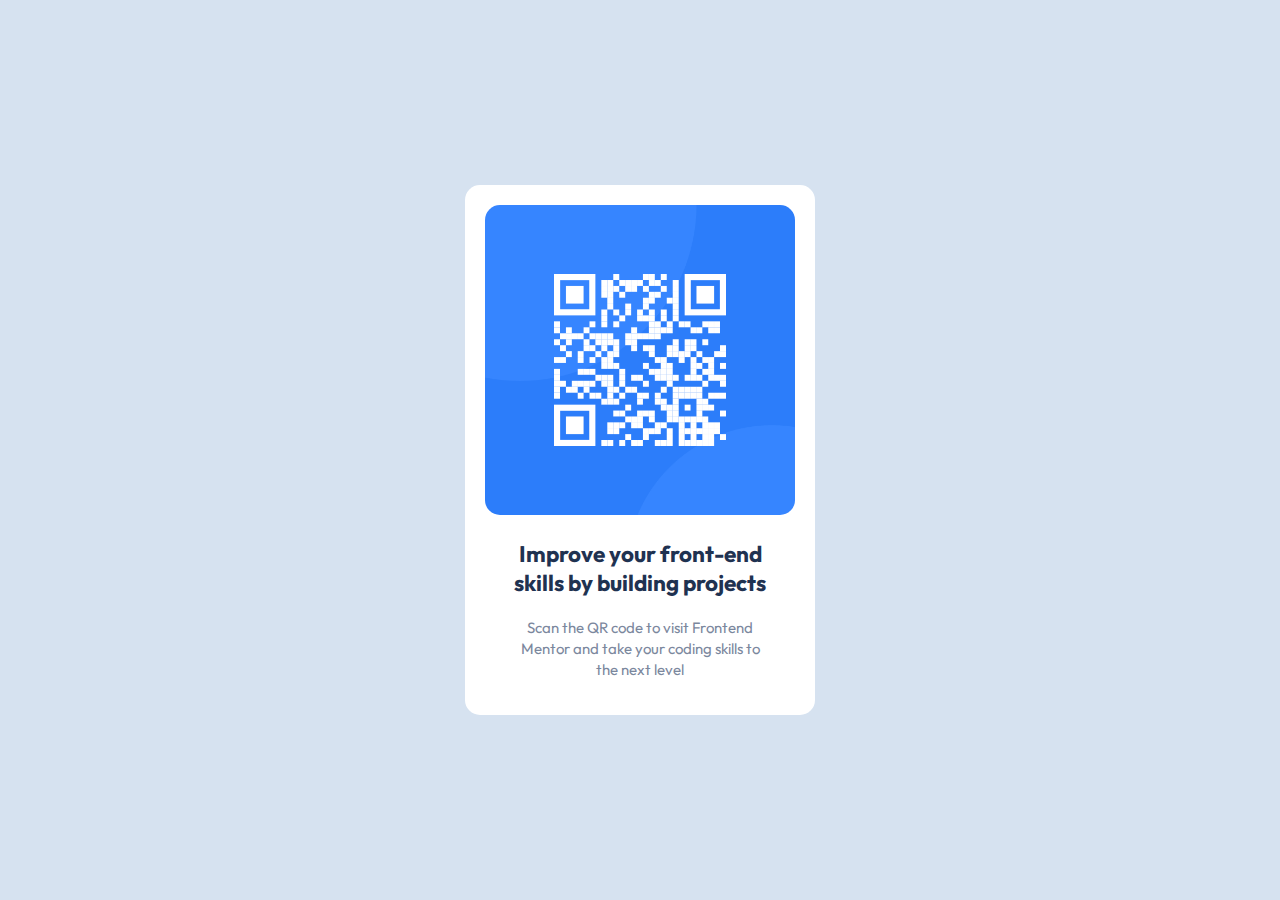
<file: index.html>
<!DOCTYPE html>
<html lang="en">
<head>
  <meta charset="UTF-8">
  <meta name="viewport" content="width=device-width, initial-scale=1.0"> <!-- displays site properly based on user's device -->

  <link rel="icon" type="image/png" sizes="32x32" href="./images/favicon-32x32.png">
  <link rel="stylesheet" href="style.css">
  
  <title>Frontend Mentor | QR code component</title>

 
</head>
<body>

  <main>
    <div class="qr-code">
      <img src="images/image-qr-code.png" alt="qr code">
    </div>

    <div class="content">
      <h2>Improve your front-end skills by building projects</h2>
      <p>Scan the QR code to visit Frontend Mentor and take your coding skills to the next level</p>
    </div>
  </main>


  
</body>
</html>
</file>
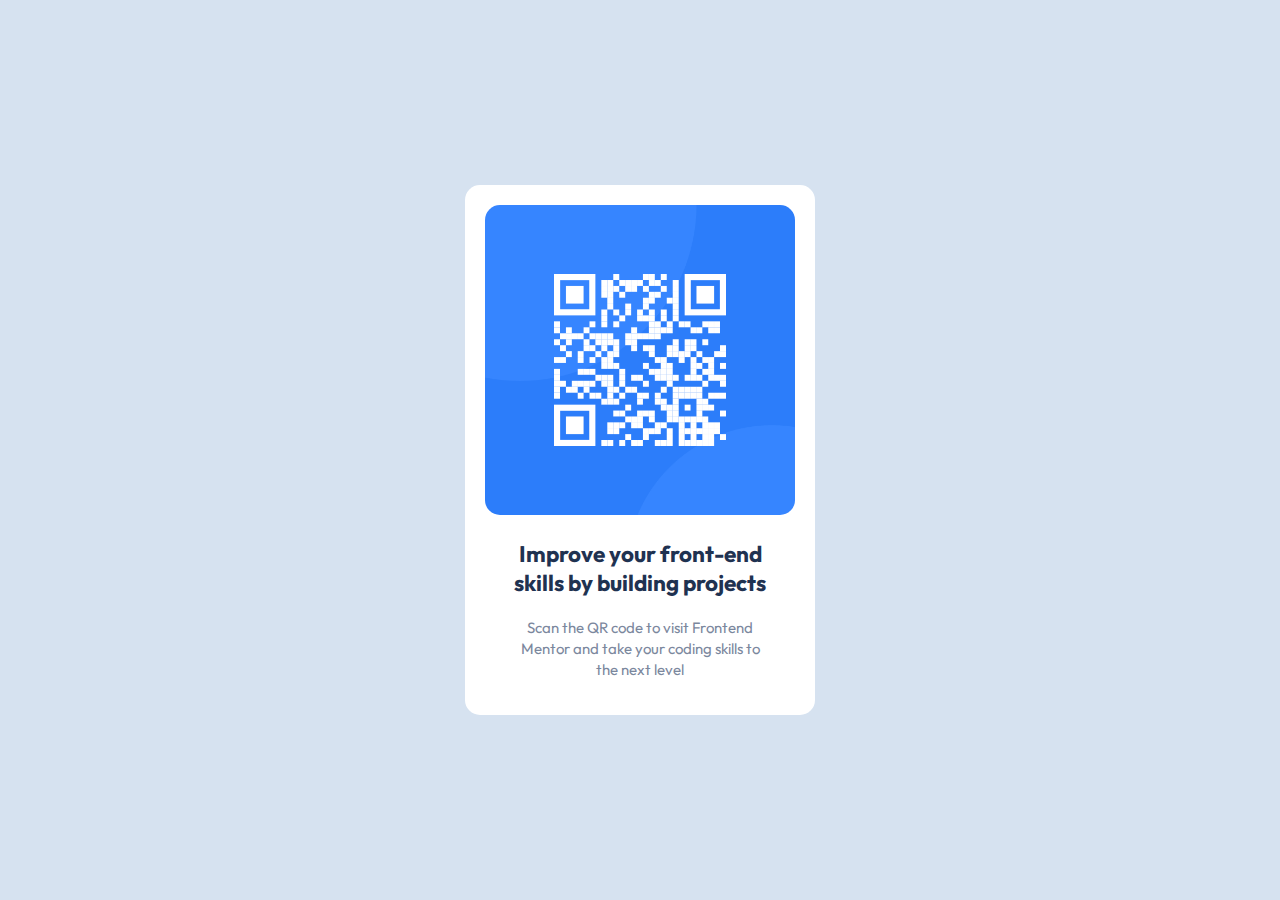
<file: qr-code-component-main/index.html>
<!DOCTYPE html>
<html lang="en">
<head>
  <meta charset="UTF-8">
  <meta name="viewport" content="width=device-width, initial-scale=1.0"> <!-- displays site properly based on user's device -->

  <link rel="icon" type="image/png" sizes="32x32" href="./images/favicon-32x32.png">
  <link rel="stylesheet" href="style.css">
  
  <title>Frontend Mentor | QR code component</title>

 
</head>
<body>

  <main>
    <div class="qr-code">
      <img src="/qr-code-component-main/images/image-qr-code.png" alt="qr code">
    </div>

    <div class="content">
      <h2>Improve your front-end skills by building projects</h2>
      <p>Scan the QR code to visit Frontend Mentor and take your coding skills to the next level</p>
    </div>
  </main>


  
</body>
</html>
</file>
<file: style.css>
@import url('https://fonts.googleapis.com/css2?family=Outfit:wght@100..900&display=swap');

*{
    margin: 0;
    padding: 0;
    box-sizing: border-box;
}

body{
    background-color:  hsl(212, 45%, 89%);
    font-family: "Outfit", sans-serif;
    font-size: 15px;
    display: flex;
    flex-direction: row;
    align-items: center;
    justify-content: center;
    height: 100vh;
}

main{
    width: 350px;
    height: 530px;
    background-color:  hsl(0, 0%, 100%);
    padding: 20px;
    text-align: center;
    border-radius: 15px;
}

img{
    border-radius: 15px;
    width: 100%;
}

.content{
    width: 90%;
    margin: 0 auto;
    padding: 0 10px;
}

h2{
    font-weight: 700;
    margin: 20px 0;
    color: hsl(218, 44%, 22%);
}

p{
    line-height: 1.4;
    color: hsl(220, 15%, 55%);
}
</file>
<file: qr-code-component-main/style.css>
@import url('https://fonts.googleapis.com/css2?family=Outfit:wght@100..900&display=swap');

*{
    margin: 0;
    padding: 0;
    box-sizing: border-box;
}

body{
    background-color:  hsl(212, 45%, 89%);
    font-family: "Outfit", sans-serif;
    font-size: 15px;
    display: flex;
    flex-direction: row;
    align-items: center;
    justify-content: center;
    height: 100vh;
}

main{
    width: 350px;
    height: 530px;
    background-color:  hsl(0, 0%, 100%);
    padding: 20px;
    text-align: center;
    border-radius: 15px;
}

img{
    border-radius: 15px;
    width: 100%;
}

.content{
    width: 90%;
    margin: 0 auto;
    padding: 0 10px;
}

h2{
    font-weight: 700;
    margin: 20px 0;
    color: hsl(218, 44%, 22%);
}

p{
    line-height: 1.4;
    color: hsl(220, 15%, 55%);
}
</file>
